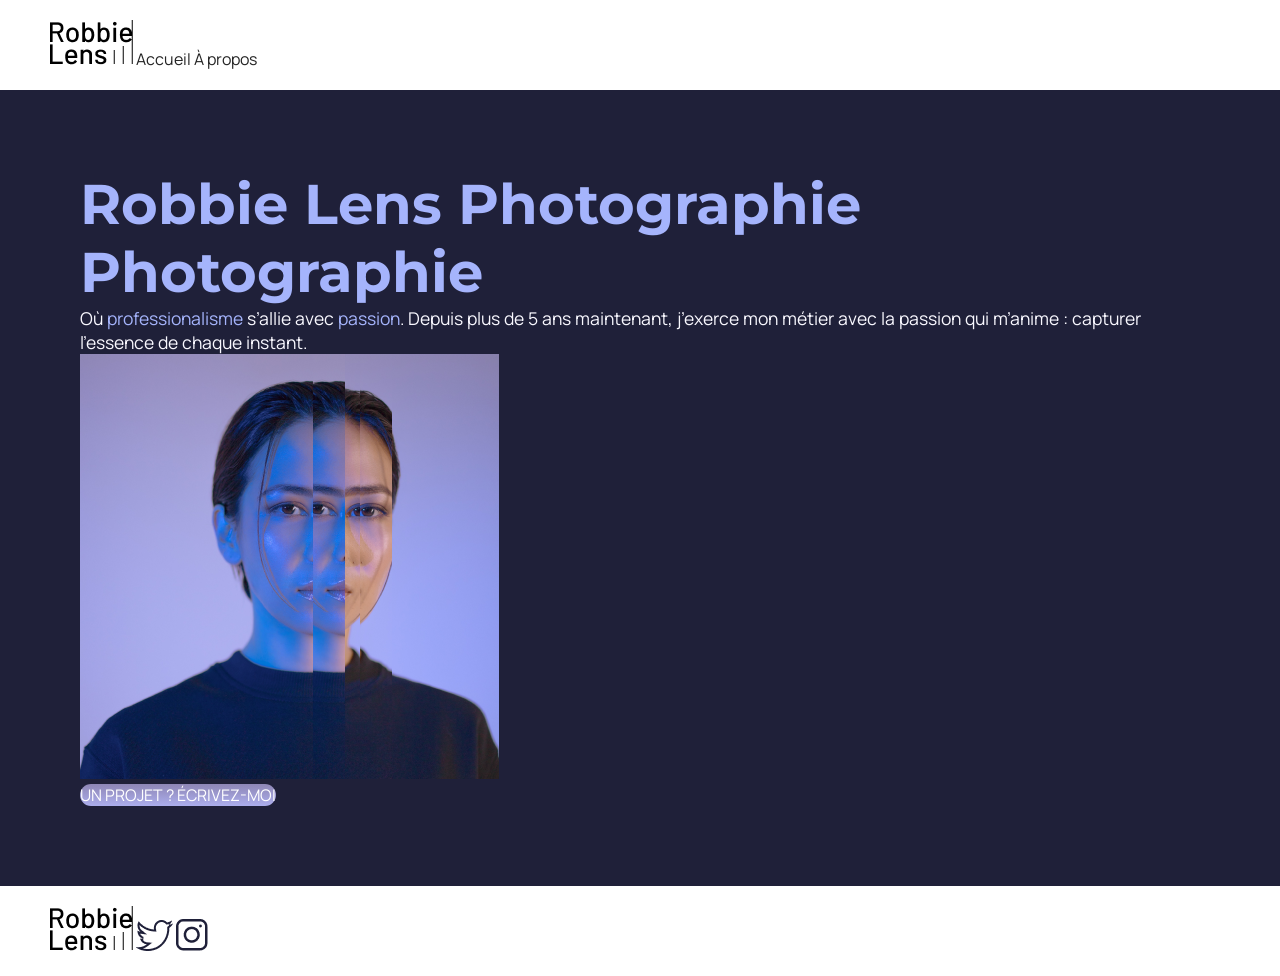
<file: index.html>
<!DOCTYPE html>
<html lang="fr">

<head>
    <meta charset="utf-8" >
    <title>Accueil - Robbie Lens Photographie</title>
    <link href="style.css" rel="stylesheet" >
    <link rel="preconnect" href="https://fonts.googleapis.com">
    <link rel="preconnect" href="https://fonts.gstatic.com" crossorigin>
    <link href="https://fonts.googleapis.com/css2?family=Manrope&family=Montserrat&display=swap" rel="stylesheet">
</head>

<body>
    <header>
        <nav>
            <img src="images/logo.png" alt="Logo Robbie Lens" >
            <a href="index.html">Accueil</a>
            <a href="a-propos.html">À propos</a>
        </nav>
    </header>
    <main>
        <section>
            <h1>Robbie Lens Photographie Photographie</h1>
            <p>
                Où <em>professionalisme</em> s’allie avec <em>passion</em>. Depuis
                plus de 5 ans maintenant, j’exerce mon métier avec la passion
                qui m’anime : capturer l’essence de chaque instant.
            </p>
            <img src="images/robbie-lens.png" alt="Portrait avec effet de la photographe Robbie Lens" >
            <div>
                <a href="" class="cta">UN PROJET ? ÉCRIVEZ-MOI</a>
            </div>
        </section>
    </main>
        <footer>
            <img src="images/logo.png" alt="Logo Robbie Lens" >
            <a target="_blank" href="https://twitter.com/" class="lien-icone">
                <img src="images/twitter.png" alt="Logo Twitter" >
            </a>
            <a target="_blank" href="https://www.instagram.com/" class="lien-icone">
                <img src="images/instagram.png" alt="Logo Instagram" >
        </a>
    </footer>
</body>

</html>
</file>
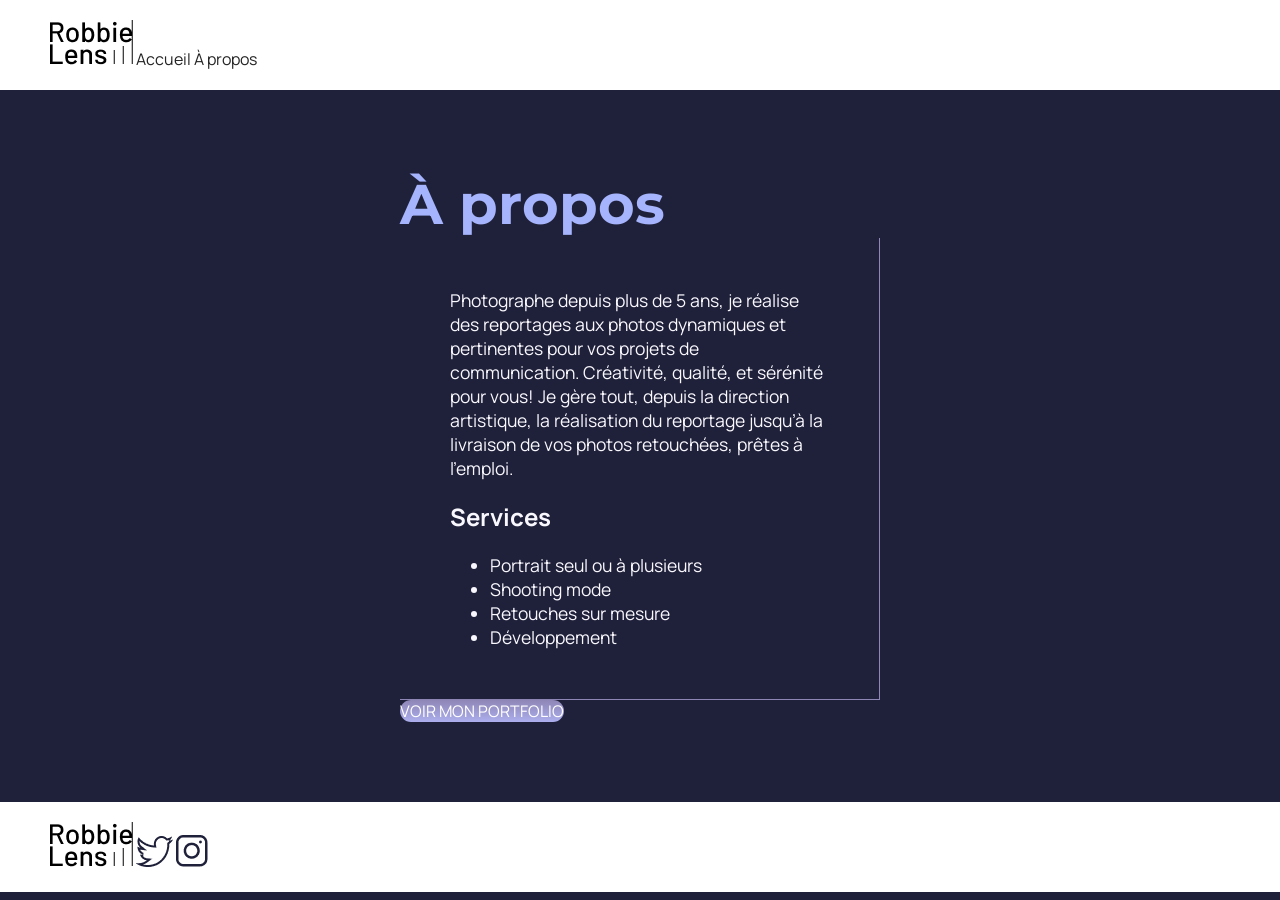
<file: a-propos.html>
<!DOCTYPE html>
<html lang="fr">

<head>
    <meta charset="utf-8" >
    <title>À propos - Robbie Lens Photographie</title>
    <link href="style.css" rel="stylesheet" >
    <link rel="preconnect" href="https://fonts.googleapis.com">
    <link rel="preconnect" href="https://fonts.gstatic.com" crossorigin>
    <link href="https://fonts.googleapis.com/css2?family=Manrope&family=Montserrat&display=swap" rel="stylesheet">
</head>

<body>
    <header>
        <nav>
            <a href="index.html" class="lien-icone">
                <img src="images/logo.png" alt="Logo Robbie Lens" >
            </a>
            <a href="index.html">Accueil</a>
            <a href="a-propos.html">À propos</a>
        </nav>
    </header>
    <main class="mainap">
        <section>
            <h1>À propos</h1>
            <div class="carre-contenu">
                <p>
                    Photographe depuis plus de 5 ans, je réalise des reportages aux photos dynamiques et pertinentes pour
                    vos
                    projets de communication. Créativité, qualité, et sérénité pour vous! Je gère tout, depuis la direction
                    artistique, la réalisation du reportage jusqu’à la livraison de vos photos retouchées, prêtes à
                    l’emploi.
                </p>
                <h2 class="service">Services</h2>
                <ul>
                    <li>Portrait seul ou à plusieurs</li>
                    <li>Shooting mode</li>
                    <li>Retouches sur mesure</li>
                    <li>Développement</li>
                </ul>
            </div>
            <div>
                <a href="" class="cta">VOIR MON PORTFOLIO</a>
            </div>
        </section>
    </main>
    <footer>
        <a href="index.html" class="lien-icone">
            <img src="images/logo.png" alt="Logo Robbie Lens" >
        </a>
        <a target="_blank" href="https://twitter.com/" class="lien-icone">
            <img src="images/twitter.png" alt="Logo Twitter" >
        </a>
        <a target="_blank" href="https://www.instagram.com/" class="lien-icone">
            <img src="images/instagram.png" alt="Logo Instagram" >
        </a>
    </footer>
</body>

</html>
</file>
<file: style.css>
* {
  margin: 0;
}

body {
  font-family: 'Manrope', sans-serif;
  font-size: 1em;
  background-color: #1f2039;
}

a {
  color: #242424;
  text-decoration: none;
}

em {
  color: #a5b4fc;
  font-style: normal;
}

h1 {
  font-size: 3.5em;
  color: #a5b4fc;
  font-family: 'Montserrat', sans-serif;
}

h2 {
  color: #f9f8ff;
}

p,
li {
  font-size: 1.1em;
  color: #f9f8ff;
}

header,
footer {
  background-color: white;
  padding: 20px;
  padding-left: 50px;
  padding-right: 50px;

}

.cta {
  background: linear-gradient(#8e86b5, #acaeed);
  color: white;
  border-radius: 50px;
}

a:hover {
  text-decoration: underline;
}

.cta:hover {
  background: linear-gradient(#696484, #8788ba);
  text-decoration: none;
}

.lien-icone:hover {
  opacity: 0.5;
}

.carre-contenu {
  border-right: 1px solid #8e86b5;
  border-bottom: 1px solid #8e86b5;
  padding: 50px;
}

section{
  padding: 80px;
}

.mainap{
  width: 50%;
  margin: auto;
}

.service{
  margin-top: 20px;
  margin-bottom: 20px;
}
</file>
